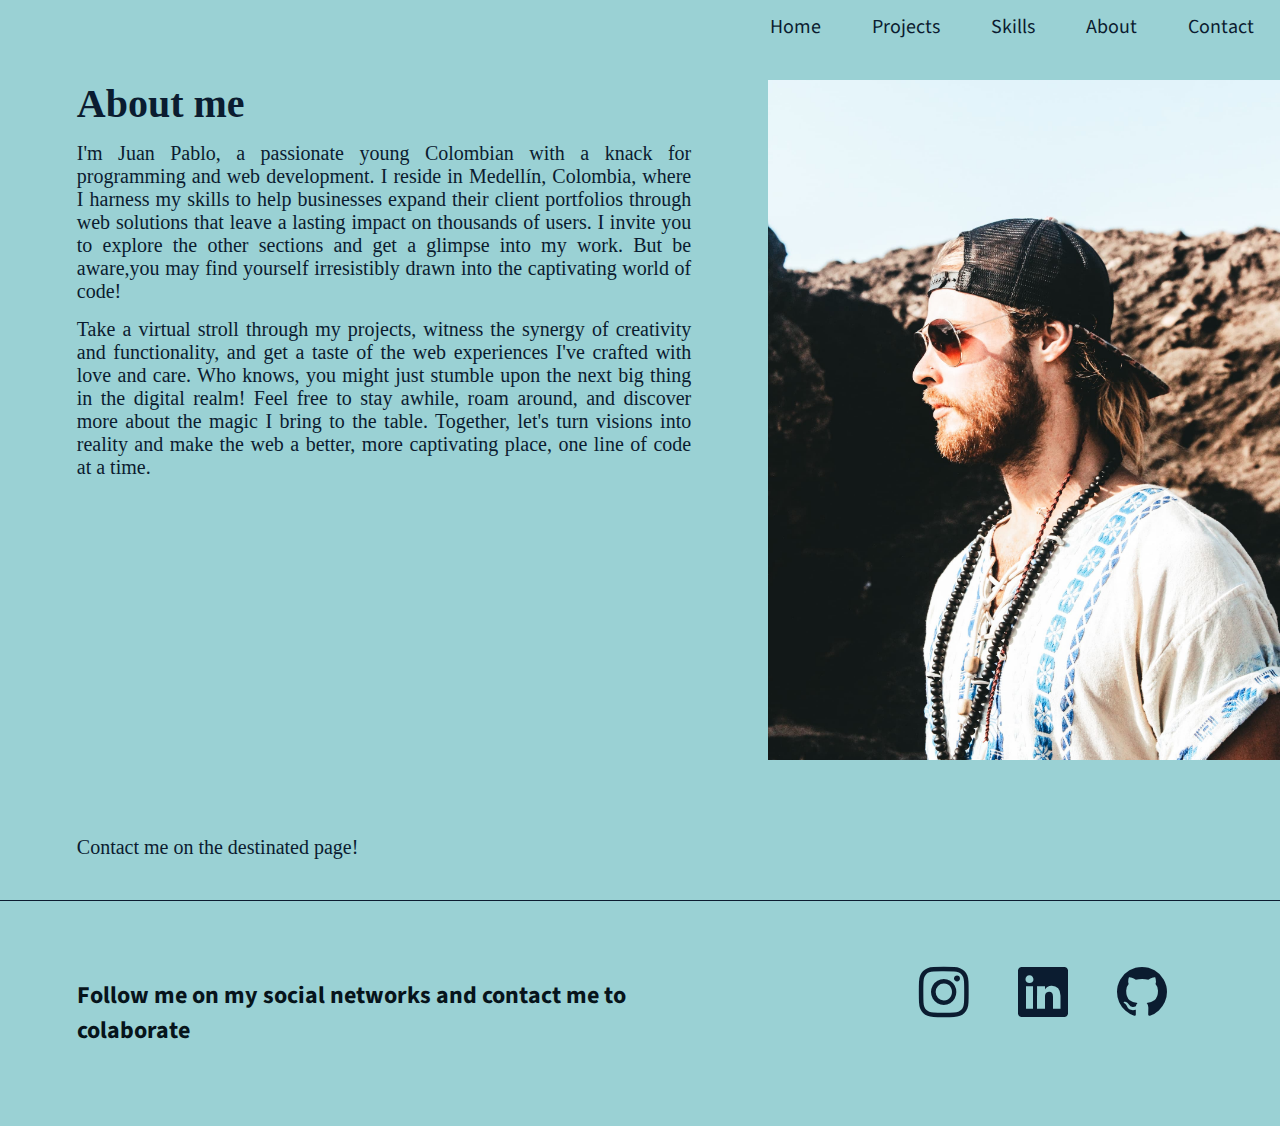
<file: pages/about.html>
<!DOCTYPE html>
<html lang="en">

<head>
  <meta charset="UTF-8">
  <meta name="viewport" content="width=device-width, initial-scale=1.0">
  <meta charset="UTF-8" />
  <meta http-equiv="X-UA-Compatible" content="IE=edge" />
  <meta name="viewport" content="width=device-width, initial-scale=1.0" />
  <meta name="description"
    content="Welcome to my young programmer portfolio! I am a passionate Java developer with a knack for creative problem-solving. Explore my projects and discover how I bring innovative solutions to life. Let's connect and collaborate on exciting ventures together!">
  <meta name="keywords"
    content="Young Programmer, Java Developer, Java Programming, Problem-Solving, Coding Projects, Software Development, Web Development, Java Solutions, Programming Portfolio, Java Projects, Software Engineer, Java Enthusiast, Problem-Solving Skills, Creative Programming, Innovative Solutions, Technology Showcase, Programming Enthusiast, Coding Enthusiast, Java Code Samples, Java Applications, Spring boot, Spring data Jpa, Spring web, Hibernate">
  <meta property="og:title" content="Juan Pablo López - About">
  <meta property="og:description"
    content="Welcome to my young programmer portfolio! I am a passionate Java developer with a knack for creative problem-solving. Explore my projects and discover how I bring innovative solutions to life. Let's connect and collaborate on exciting ventures together!">
  <meta property="og:image" content="https://i.pravatar.cc/150?img=12">
  <meta property="og:url" content="https://juanlopezportfolio.netlify.app/">
  <meta property="og:type" content="website">
  <meta property="og:site_name" content="Juan Pablo López - Portfolio">

  <link rel="stylesheet" href="https://cdnjs.cloudflare.com/ajax/libs/animate.css/4.1.1/animate.min.css" />
  <link href="https://cdn.jsdelivr.net/npm/bootstrap@5.3.0/dist/css/bootstrap.min.css" rel="stylesheet"
    integrity="sha384-9ndCyUaIbzAi2FUVXJi0CjmCapSmO7SnpJef0486qhLnuZ2cdeRhO02iuK6FUUVM" crossorigin="anonymous">
  <link rel="stylesheet" href="../css/index.css">
  <link rel="shortcut icon" href="../img/favicon.ico" type="image/x-icon">
  <link rel="icon" href="../img/favicon.ico" type="image/x-icon">
  <title>Juan Pablo López - About</title>
</head>

<body>
  <header class="header">
    <nav class="navbar">
      <ul>
        <li class="navbar-item">
          <a href="../index.html">Home</a>
        </li>
        <li class="navbar-item">
          <a href="./projects.html">Projects</a>
        </li>
        <li class="navbar-item">
          <a href="./skills.html">Skills</a>
        </li>
        <li class="navbar-item">
          <a href="./about.html">About</a>
        </li>
        <li class="navbar-item">
          <a href="./contact.html">Contact</a>
        </li>
      </ul>
    </nav>
  </header>

  <main class="about-main-section" id="">

    <section class="hero-section">
      <div>
        <h1>About me</h1>
        <p>I'm Juan Pablo, a passionate young Colombian with
          a knack for programming and web development. I reside in Medellín, Colombia, where I harness my skills to
          help businesses expand their client portfolios through web solutions that leave a lasting impact on thousands
          of users. I invite you to explore the other sections and get a glimpse into
          my work. But be aware,you may find
          yourself irresistibly drawn into the captivating world of code!</p>
        <p>Take a virtual stroll through my projects, witness the synergy
          of creativity and functionality, and get a taste of the web
          experiences I've crafted with love and care. Who knows, you might
          just stumble upon the next big thing in the digital realm! Feel free to stay awhile, roam around, and discover
          more about the
          magic I bring to the table. Together, let's turn visions into
          reality and make the web a better, more captivating place, one
          line of code at a time.</p>
      </div>
      <img src="../img/blonde-man.jpg" alt="Photo of a blonde man wearing a cap and with a mountain behind him"
        class="about-me-photograph">
    </section>

    <section class="bottom-section">
      <p>Contact me on the destinated page!</p>
    </section>

  </main>

  <footer class="footer">
    <div>
      <p class="footer-paragraph">
        Follow me on my social networks and contact me to colaborate
      </p>
    </div>

    <div class="social-icons-container">
      <a href="https://www.instagram.com/" target="_blank">
        <i class="bi bi-instagram"></i>
      </a>
      <a href="https://www.linkedin.com/in/juan-lopez-636b8a1a6/" target="_blank">
        <i class="bi bi-linkedin"></i>
      </a>
      <a href="https://github.com/" target="_blank">
        <i class="bi bi-github"></i>
      </a>
    </div>
  </footer>
  <script src="https://cdn.jsdelivr.net/npm/bootstrap@5.3.0/dist/js/bootstrap.bundle.min.js"
    integrity="sha384-geWF76RCwLtnZ8qwWowPQNguL3RmwHVBC9FhGdlKrxdiJJigb/j/68SIy3Te4Bkz"
    crossorigin="anonymous"></script>
</body>

</html>
</file>
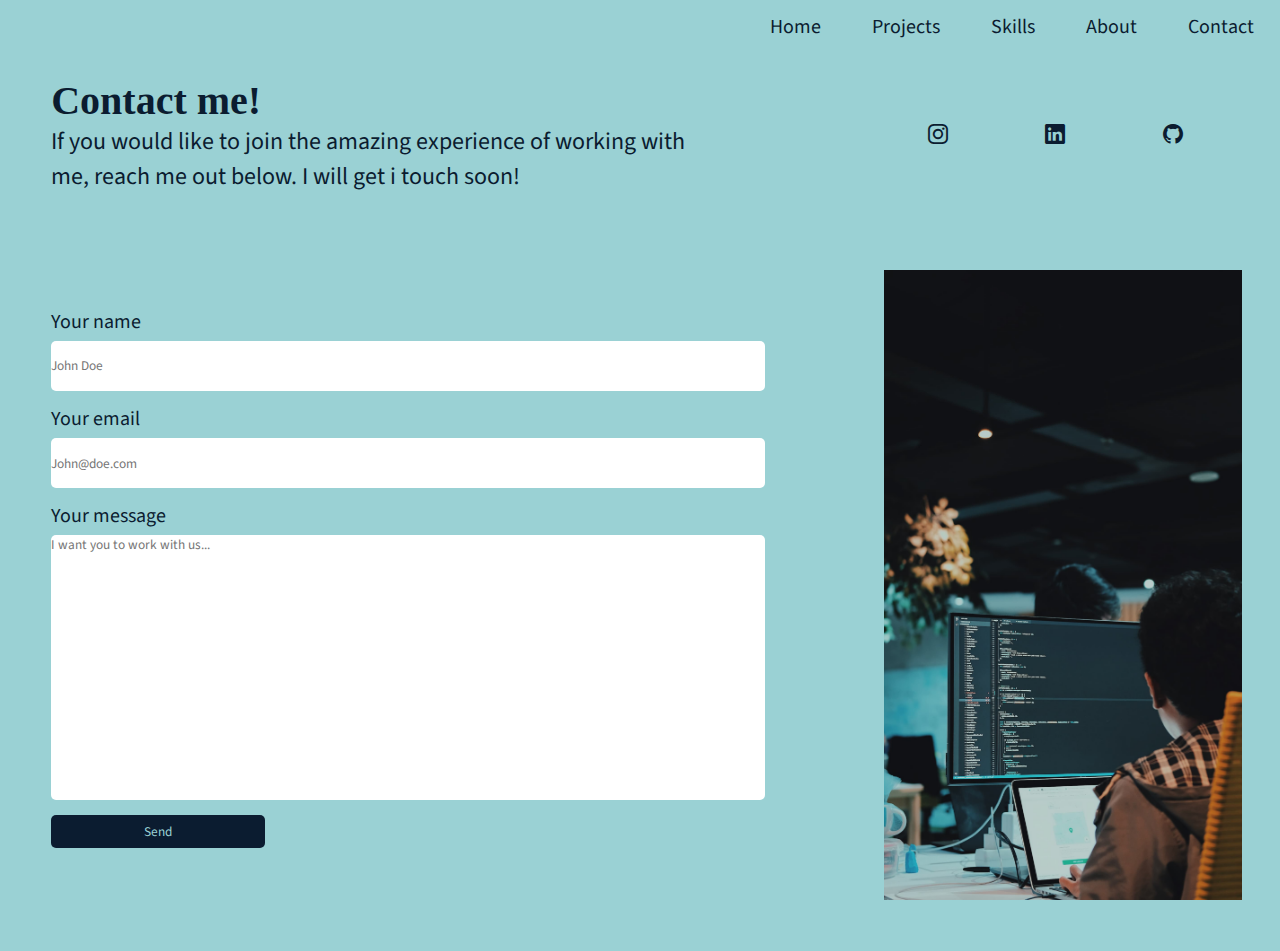
<file: pages/contact.html>
<!DOCTYPE html>
<html lang="en">

<head>
  <meta charset="UTF-8">
  <meta name="viewport" content="width=device-width, initial-scale=1.0">
  <meta charset="UTF-8" />
  <meta http-equiv="X-UA-Compatible" content="IE=edge" />
  <meta name="viewport" content="width=device-width, initial-scale=1.0" />
  <meta name="description"
    content="Welcome to my young programmer portfolio! I am a passionate Java developer with a knack for creative problem-solving. Explore my projects and discover how I bring innovative solutions to life. Let's connect and collaborate on exciting ventures together!">
  <meta name="keywords"
    content="Young Programmer, Java Developer, Java Programming, Problem-Solving, Coding Projects, Software Development, Web Development, Java Solutions, Programming Portfolio, Java Projects, Software Engineer, Java Enthusiast, Problem-Solving Skills, Creative Programming, Innovative Solutions, Technology Showcase, Programming Enthusiast, Coding Enthusiast, Java Code Samples, Java Applications, Spring boot, Spring data Jpa, Spring web, Hibernate">
  <meta property="og:title" content="Juan Pablo López - Contact">
  <meta property="og:description"
    content="Welcome to my young programmer portfolio! I am a passionate Java developer with a knack for creative problem-solving. Explore my projects and discover how I bring innovative solutions to life. Let's connect and collaborate on exciting ventures together!">
  <meta property="og:image" content="https://i.pravatar.cc/150?img=12">
  <meta property="og:url" content="https://juanlopezportfolio.netlify.app/">
  <meta property="og:type" content="website">
  <meta property="og:site_name" content="Juan Pablo López - Portfolio">

  <link rel="stylesheet" href="https://cdnjs.cloudflare.com/ajax/libs/animate.css/4.1.1/animate.min.css" />
  <link href="https://cdn.jsdelivr.net/npm/bootstrap@5.3.0/dist/css/bootstrap.min.css" rel="stylesheet"
    integrity="sha384-9ndCyUaIbzAi2FUVXJi0CjmCapSmO7SnpJef0486qhLnuZ2cdeRhO02iuK6FUUVM" crossorigin="anonymous">
  <link rel="stylesheet" href="../css/index.css">
  <link rel="shortcut icon" href="../img/favicon.ico" type="image/x-icon">
  <link rel="icon" href="../img/favicon.ico" type="image/x-icon">
  <title>Juan Pablo López - Contact</title>
</head>

<body>
  <header class="header">
    <nav class="navbar">
      <ul>
        <li class="navbar-item">
          <a href="../index.html">Home</a>
        </li>
        <li class="navbar-item">
          <a href="./projects.html">Projects</a>
        </li>
        <li class="navbar-item">
          <a href="./skills.html">Skills</a>
        </li>
        <li class="navbar-item">
          <a href="./about.html">About</a>
        </li>
        <li class="navbar-item">
          <a href="./contact.html">Contact</a>
        </li>
      </ul>
    </nav>
  </header>

  <main class="contact-main-section" id="main-section">
    <div class="contact-paragraph-container">
      <h1>Contact me!</h1>
      <p>If you would like to join the amazing experience of working with me, reach me out below. I will get i touch
        soon!</p>
    </div>

    <div class="social-icons-container animate__animated animate__pulse animate__repeat-2 animate__delay-3s">
      <a href="https://www.instagram.com/" target="_blank">
        <i class="bi bi-instagram fs-2"></i>
      </a>
      <a href="https://www.linkedin.com/in/juan-lopez-636b8a1a6/" target="_blank">
        <i class="bi bi-linkedin fs-2"></i>
      </a>
      <a href="https://github.com/" target="_blank">
        <i class="bi bi-github fs-2"></i>
      </a>
    </div>
  </main>

  <footer class="contact-footer" id="footer">
    <form action="">
      <div>
        <label for="name">Your name</label>
        <input type="text" id="name" name="name" placeholder="John Doe">
      </div>

      <div>
        <label for="email">Your email</label>
        <input type="text" id="email" name="email" placeholder="John@doe.com">
      </div>

      <div>
        <label for="message">Your message</label>
        <textarea id="message" name="message" placeholder="I want you to work with us..."></textarea>
      </div>

      <div>
        <button class="animate__animated animate__pulse animate__repeat-2 animate__delay-3s" type="submit">Send</button>
      </div>
    </form>
    <img src="../img/young-programmer.jpg" alt="Photo of a young man programmer on an office" />
  </footer>

  <script src="https://cdn.jsdelivr.net/npm/bootstrap@5.3.0/dist/js/bootstrap.bundle.min.js"
    integrity="sha384-geWF76RCwLtnZ8qwWowPQNguL3RmwHVBC9FhGdlKrxdiJJigb/j/68SIy3Te4Bkz"
    crossorigin="anonymous"></script>
</body>

</html>
</file>
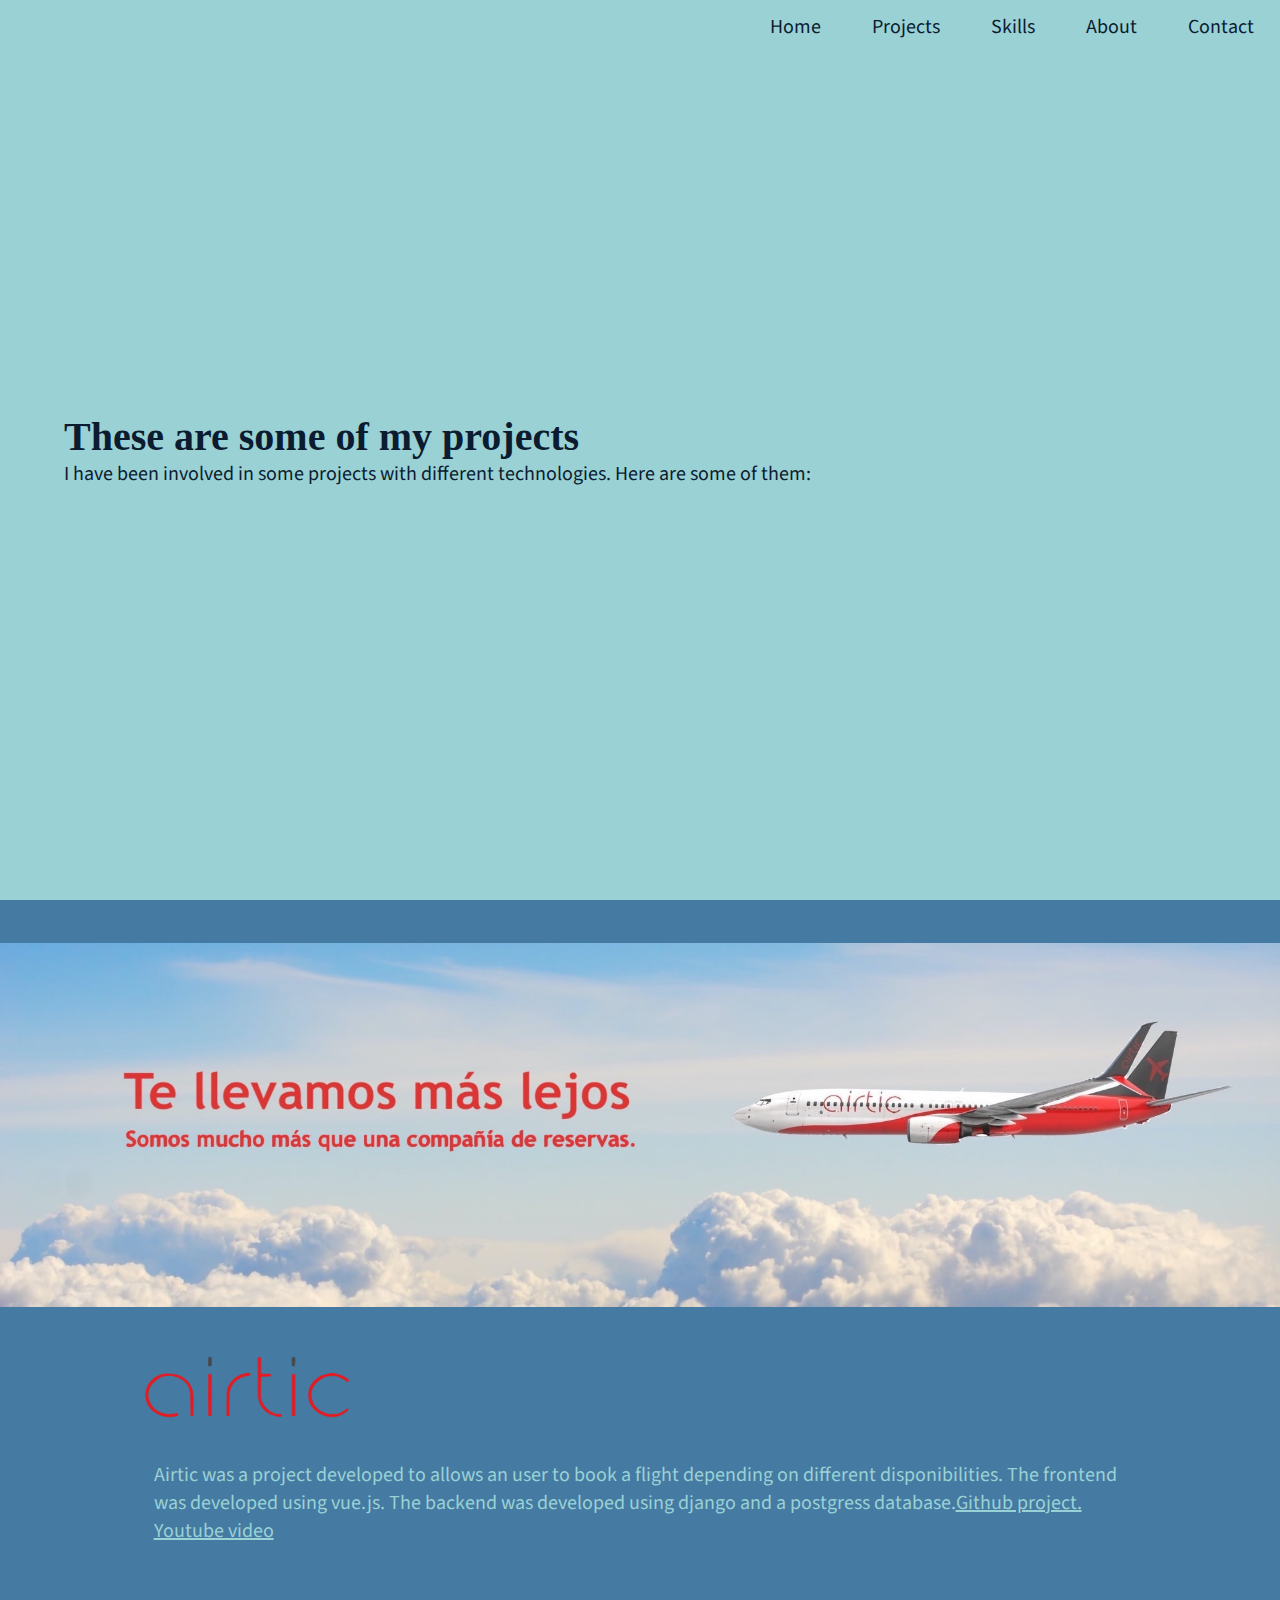
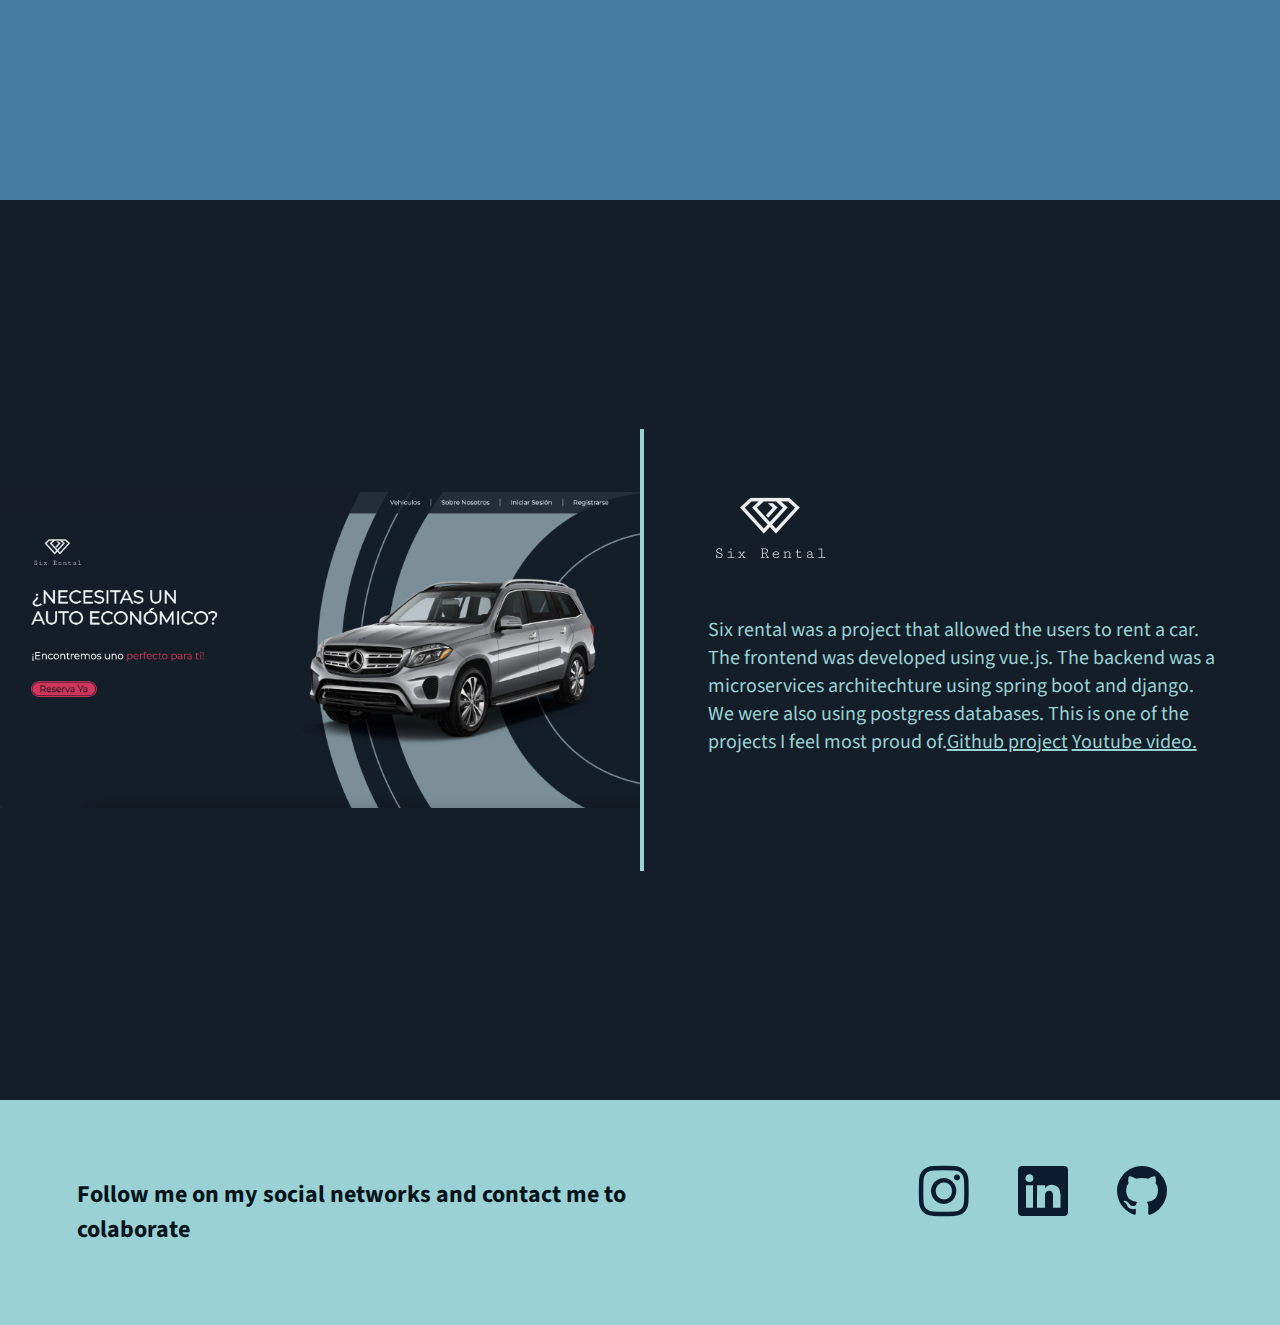
<file: pages/projects.html>
<!DOCTYPE html>
<html lang="en">

<head>
  <meta charset="UTF-8" />
  <meta name="viewport" content="width=device-width, initial-scale=1.0" />
  <meta charset="UTF-8" />
  <meta http-equiv="X-UA-Compatible" content="IE=edge" />
  <meta name="viewport" content="width=device-width, initial-scale=1.0" />
  <meta name="description"
    content="Welcome to my young programmer portfolio! I am a passionate Java developer with a knack for creative problem-solving. Explore my projects and discover how I bring innovative solutions to life. Let's connect and collaborate on exciting ventures together!">
  <meta name="keywords"
    content="Young Programmer, Java Developer, Java Programming, Problem-Solving, Coding Projects, Software Development, Web Development, Java Solutions, Programming Portfolio, Java Projects, Software Engineer, Java Enthusiast, Problem-Solving Skills, Creative Programming, Innovative Solutions, Technology Showcase, Programming Enthusiast, Coding Enthusiast, Java Code Samples, Java Applications, Spring boot, Spring data Jpa, Spring web, Hibernate">
  <meta property="og:title" content="Juan Pablo López - Projects">
  <meta property="og:description"
    content="Welcome to my young programmer portfolio! I am a passionate Java developer with a knack for creative problem-solving. Explore my projects and discover how I bring innovative solutions to life. Let's connect and collaborate on exciting ventures together!">
  <meta property="og:image" content="https://i.pravatar.cc/150?img=12">
  <meta property="og:url" content="https://juanlopezportfolio.netlify.app/">
  <meta property="og:type" content="website">
  <meta property="og:site_name" content="Juan Pablo López - Portfolio">

  <link rel="stylesheet" href="https://cdnjs.cloudflare.com/ajax/libs/animate.css/4.1.1/animate.min.css" />
  <link href="https://cdn.jsdelivr.net/npm/bootstrap@5.3.0/dist/css/bootstrap.min.css" rel="stylesheet"
    integrity="sha384-9ndCyUaIbzAi2FUVXJi0CjmCapSmO7SnpJef0486qhLnuZ2cdeRhO02iuK6FUUVM" crossorigin="anonymous">
  <link rel="stylesheet" href="../css/index.css">
  <link rel="shortcut icon" href="../img/favicon.ico" type="image/x-icon">
  <link rel="icon" href="../img/favicon.ico" type="image/x-icon">
  <title>Juan Pablo López - Projects</title>
</head>

<body>
  <header class="header">
    <nav class="navbar">
      <ul>
        <li class="navbar-item">
          <a href="../index.html">Home</a>
        </li>
        <li class="navbar-item">
          <a href="#main-section">Projects</a>
        </li>
        <li class="navbar-item">
          <a href="./skills.html">Skills</a>
        </li>
        <li class="navbar-item">
          <a href="./about.html">About</a>
        </li>
        <li class="navbar-item">
          <a href="./contact.html">Contact</a>
        </li>
      </ul>
    </nav>
  </header>

  <main class="projects-hero" id="">
    <section class="projects-hero-section">
      <h1>These are some of my projects</h1>
      <p>I have been involved in some projects with different technologies. Here are some of them:</p>
    </section>

    <section class="projects-air-section">
      <div>
        <img class="airtic-logo" src="../img/airtic.png" alt="Logo of an airplanes company">
        <p class="airtic-description"> Airtic was a project developed to allows an user to book a flight depending on
          different disponibilities.
          The frontend was developed using vue.js. The backend was developed using django and a postgress database.<a
            href="https://github.com/jplopez93/BookingsAPIFrontend" target="_blank">Github project.</a> <a
            href="https://youtu.be/ZzlgCJFc11A?t=226" target="_blank">Youtube video</a></p>
      </div>
      <img class="airtic" src=" ../img/project2.jpeg" alt="Image of an airplanes company called airtic">
    </section>

    <section class="projects-bottom-section">
      <img class="six-rental" src="../img/project1.png" alt="photo of a vehicles rental website called six-rental">
      <div>
        <img class="six-rental-logo" src="../img/sixrental.png" alt="logo of a vehicles rental company">
        <p class="six-rental-description">Six rental was a project that allowed the users to rent a car. The frontend
          was developed using vue.js. The
          backend was a microservices architechture using spring boot and django. We were also using postgress
          databases. This is one of the projects I feel most proud of.<a href="https://github.com/DjgutiA/4a-docs"
            target="_blank">Github project</a> <a href="https://youtu.be/Jx7s-BxWiro?t=131" target="_blank">Youtube
            video. </a></p>
      </div>
    </section>

  </main>

  <footer class="footer">
    <div>
      <p class="footer-paragraph">
        Follow me on my social networks and contact me to colaborate
      </p>
    </div>

    <div class="social-icons-container">
      <a href="https://www.instagram.com/" target="_blank">
        <i class="bi bi-instagram"></i>
      </a>
      <a href="https://www.linkedin.com/in/juan-lopez-636b8a1a6/" target="_blank">
        <i class="bi bi-linkedin"></i>
      </a>
      <a href="https://github.com/" target="_blank">
        <i class="bi bi-github"></i>
      </a>
    </div>
  </footer>
  <script src="https://cdn.jsdelivr.net/npm/bootstrap@5.3.0/dist/js/bootstrap.bundle.min.js"
    integrity="sha384-geWF76RCwLtnZ8qwWowPQNguL3RmwHVBC9FhGdlKrxdiJJigb/j/68SIy3Te4Bkz"
    crossorigin="anonymous"></script>
</body>

</html>
</file>
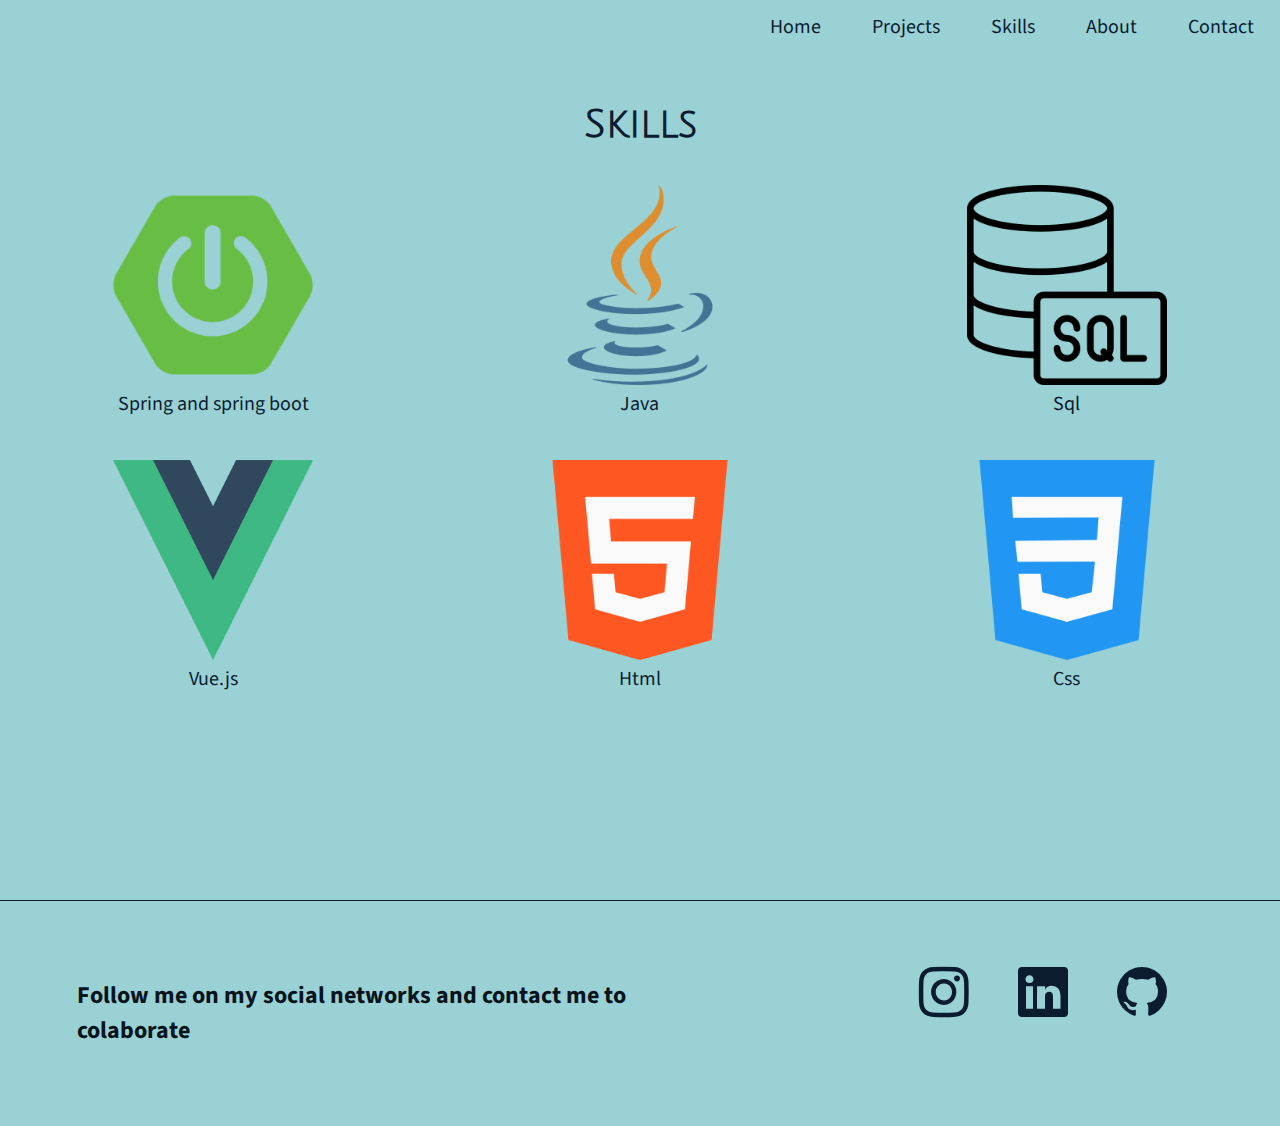
<file: pages/skills.html>
<!DOCTYPE html>
<html lang="en">

<head>
  <meta charset="UTF-8" />
  <meta name="viewport" content="width=device-width, initial-scale=1.0" />
  <meta charset="UTF-8" />
  <meta http-equiv="X-UA-Compatible" content="IE=edge" />
  <meta name="viewport" content="width=device-width, initial-scale=1.0" />
  <meta name="description"
    content="Welcome to my young programmer portfolio! I am a passionate Java developer with a knack for creative problem-solving. Explore my projects and discover how I bring innovative solutions to life. Let's connect and collaborate on exciting ventures together!">
  <meta name="keywords"
    content="Young Programmer, Java Developer, Java Programming, Problem-Solving, Coding Projects, Software Development, Web Development, Java Solutions, Programming Portfolio, Java Projects, Software Engineer, Java Enthusiast, Problem-Solving Skills, Creative Programming, Innovative Solutions, Technology Showcase, Programming Enthusiast, Coding Enthusiast, Java Code Samples, Java Applications, Spring boot, Spring data Jpa, Spring web, Hibernate">
  <meta property="og:title" content="Juan Pablo López - Skills">
  <meta property="og:description"
    content="Welcome to my young programmer portfolio! I am a passionate Java developer with a knack for creative problem-solving. Explore my projects and discover how I bring innovative solutions to life. Let's connect and collaborate on exciting ventures together!">
  <meta property="og:image" content="https://i.pravatar.cc/150?img=12">
  <meta property="og:url" content="https://juanlopezportfolio.netlify.app/">
  <meta property="og:type" content="website">
  <meta property="og:site_name" content="Juan Pablo López - Portfolio">

  <link rel="stylesheet" href="https://cdnjs.cloudflare.com/ajax/libs/animate.css/4.1.1/animate.min.css" />
  <link href="https://cdn.jsdelivr.net/npm/bootstrap@5.3.0/dist/css/bootstrap.min.css" rel="stylesheet"
    integrity="sha384-9ndCyUaIbzAi2FUVXJi0CjmCapSmO7SnpJef0486qhLnuZ2cdeRhO02iuK6FUUVM" crossorigin="anonymous">
  <link rel="stylesheet" href="../css/index.css">
  <link rel="shortcut icon" href="../img/favicon.ico" type="image/x-icon">
  <link rel="icon" href="../img/favicon.ico" type="image/x-icon">
  <title>Juan Pablo López - Skills</title>
</head>

<body>
  <header class="header">
    <nav class="navbar">
      <ul>
        <li class="navbar-item">
          <a href="../index.html">Home</a>
        </li>
        <li class="navbar-item">
          <a href="./projects.html">Projects</a>
        </li>
        <li class="navbar-item">
          <a href="./skills.html">Skills</a>
        </li>
        <li class="navbar-item">
          <a href="./about.html">About</a>
        </li>
        <li class="navbar-item">
          <a href="./contact.html">Contact</a>
        </li>
      </ul>
    </nav>
  </header>

  <main class="skill-main-section">
    <h1>Skills</h1>

    <div class="skills-container">
      <div class="animate__animated animate__backInLeft">
        <a href="https://spring.io/" target="_blank">
          <img src="../img/spring.default" alt="Spring boot logo">
        </a>
        <p class="skill-description">Spring and spring boot</p>
      </div>
      <div class="animate__animated animate__backInLeft animate__delay-1s">
        <a href="https://www.oracle.com/co/java/" target="_blank">
          <img src="../img/java.png" alt="Java logo">
        </a>
        <p class="skill-description">Java</p>
      </div>
      <div class="animate__animated animate__backInLeft animate__delay-2s">
        <a href="https://www.mysql.com/" target="_blank">
          <img src="../img/servidor-sql.png" alt="Sql logo">
        </a>
        <p class="skill-description">Sql</p>
      </div>
      <div class="animate__animated animate__backInLeft  animate__delay-3s">
        <a href="https://vuejs.org/" target="_blank">
          <img src="../img/vue.png" alt="Vue.js logo">
        </a>
        <p class="skill-description">Vue.js</p>
      </div>
      <div class="animate__animated animate__backInLeft animate__delay-4s">
        <a href="https://developer.mozilla.org/es/docs/Web/HTML" target="_blank">
          <img src="../img/html.png" alt="Html logo">
        </a>
        <p class="skill-description">Html</p>
      </div>
      <div class="animate__animated animate__backInLeft  animate__delay-5s">
        <a href="https://developer.mozilla.org/es/docs/Web/CSS" target="_blank">
          <img src="../img/css.png" alt="Css logo">
        </a>
        <p class="skill-description">Css</p>
      </div>
    </div>
  </main>

  <footer class="footer">
    <div>
      <p class="footer-paragraph">
        Follow me on my social networks and contact me to colaborate
      </p>
    </div>

    <div class="social-icons-container">
      <a href="https://www.instagram.com/" target="_blank">
        <i class="bi bi-instagram"></i>
      </a>
      <a href="https://www.linkedin.com/in/juan-lopez-636b8a1a6/" target="_blank">
        <i class="bi bi-linkedin"></i>
      </a>
      <a href="https://github.com/" target="_blank">
        <i class="bi bi-github"></i>
      </a>
    </div>
  </footer>
  <script src="https://cdn.jsdelivr.net/npm/bootstrap@5.3.0/dist/js/bootstrap.bundle.min.js"
    integrity="sha384-geWF76RCwLtnZ8qwWowPQNguL3RmwHVBC9FhGdlKrxdiJJigb/j/68SIy3Te4Bkz"
    crossorigin="anonymous"></script>
</body>

</html>
</file>
<file: css/index.css>
@import url("https://fonts.googleapis.com/css2?family=Archivo+Narrow:wght@400;700&family=Julius+Sans+One:wght@400;700&family=Source+Sans+3&display=swap");
@import url("https://cdn.jsdelivr.net/npm/bootstrap-icons@1.10.5/font/bootstrap-icons.css");
@import url("https://fonts.googleapis.com/css2?family=Archivo+Narrow:wght@400;700&family=Julius+Sans+One:wght@400;700&family=Source+Sans+3&display=swap");
@import url("https://cdn.jsdelivr.net/npm/bootstrap-icons@1.10.5/font/bootstrap-icons.css");
* {
  margin: 0;
  padding: 0;
}

html {
  font-size: 20px;
  overflow-x: hidden;
}

h1 {
  font-family: var(--title-font);
  font-weight: 700;
}

.header .navbar {
  position: absolute;
  width: 100%;
}
.header .navbar ul {
  display: flex;
  justify-content: right;
  list-style-type: none;
  width: 100%;
}
.header .navbar ul .navbar-item {
  margin-inline: 2%;
  margin-block: 1%;
  font-family: "Source Sans 3", sans-serif;
}
.header .navbar ul .navbar-item a {
  text-decoration: none;
  color: #0b1c30;
  transition: 0.2s;
}
.header .navbar ul .navbar-item a:hover {
  color: #457aa2;
}

.main-section .hero-section {
  scroll-snap-align: center;
  width: 100vw;
  height: 100vh;
}
.main-section .hero-section .hero-video {
  width: 100%;
  height: 100%;
  object-fit: cover;
}
.main-section .hero-section .hero-video-mobile {
  display: none;
}
.main-section .hero-section .hero-content {
  position: absolute;
  top: 45%;
  padding-left: 10%;
  color: #9ad1d4;
}
.main-section .hero-section .hero-content .hero-title {
  font-size: 3.5rem;
}
.main-section .hero-section .hero-content .hero-paragraph {
  font-size: 1.6rem;
  font-family: "Source Sans 3", sans-serif;
}
.main-section .home-middle-section {
  scroll-snap-align: center;
  display: flex;
  align-items: center;
  width: 100vw;
  height: 100vh;
  background-color: #9ad1d4;
}
.main-section .home-middle-section .hero-section-avatar {
  padding-inline-start: 5%;
}
.main-section .home-middle-section .hero-section-paragraph {
  font-family: "Source Sans 3", sans-serif;
  font-size: 1.2rem;
  text-align: justify;
  padding-inline: 5%;
  color: #07141b;
  font-weight: bold;
}
.main-section .home-bottom-section {
  scroll-snap-align: center;
  width: 100vw;
  height: 100vh;
  display: flex;
}
.main-section .home-bottom-section .something-about-photo {
  width: 30%;
  height: 100%;
  object-fit: cover;
}
.main-section .home-bottom-section .something-about-container {
  display: flex;
  flex-direction: column;
  justify-content: center;
  background-color: #0b1c30;
}
.main-section .home-bottom-section .something-about-container .something-about-title {
  margin-bottom: 7%;
  margin-left: 10%;
  font-size: 2rem;
  font-family: "Julius Sans One", sans-serif;
  color: #9ad1d4;
}
.main-section .home-bottom-section .something-about-container .something-about-paragraph-container {
  text-align: justify;
  padding-left: 20%;
  margin-right: 10%;
}
.main-section .home-bottom-section .something-about-container .something-about-paragraph-container .something-about-paragraph {
  margin-block: 2%;
  font-family: "Source Sans 3", sans-serif;
  font-weight: bold;
  color: #9ad1d4;
}

.footer {
  scroll-snap-align: center;
  background-color: #9ad1d4;
  display: flex;
  justify-content: space-between;
  padding: 5%;
}
.footer div .footer-paragraph {
  font-size: 1.2rem;
  font-family: "Source Sans 3", sans-serif;
  font-weight: bold;
  padding-block: 2%;
  margin-left: 2%;
  color: #07141b;
}
.footer .social-icons-container {
  width: 30%;
  display: flex;
  justify-content: space-evenly;
}
.footer .social-icons-container a i {
  color: #0b1c30;
  font-size: 50px;
  transition-duration: 0.2s;
}
.footer .social-icons-container a:hover {
  color: #457aa2;
}

.about-main-section {
  height: 100vh;
  scroll-snap-align: center;
  background-color: #9ad1d4;
  color: #0b1c30;
  border-bottom: 1px solid #0b1c30;
  display: flex;
  flex-direction: column;
  justify-content: center;
}
.about-main-section > .hero-section {
  display: flex;
  justify-content: space-between;
  width: 100%;
  height: 84%;
  padding-top: 3%;
}
.about-main-section > .hero-section .about-me-photograph {
  object-fit: cover;
  height: 90%;
  width: 40%;
}
.about-main-section > .hero-section div {
  width: 60%;
}
.about-main-section > .hero-section div h1, .about-main-section > .hero-section div p {
  padding: 0 10% 2% 10%;
  text-align: justify;
}
.about-main-section .bottom-section {
  padding-left: 6%;
}

.contact-main-section {
  display: flex;
  justify-content: space-between;
  align-items: center;
  height: 30vh;
  background-color: #9ad1d4;
  color: #0b1c30;
}
.contact-main-section .contact-paragraph-container {
  display: flex;
  flex-direction: column;
  justify-content: center;
  padding-left: 4%;
}
.contact-main-section .contact-paragraph-container p {
  font-size: 24px;
  width: 85%;
  font-family: "Source Sans 3", sans-serif;
}
.contact-main-section .social-icons-container {
  width: 50%;
  display: flex;
  flex-direction: row;
  justify-content: space-evenly;
}
.contact-main-section .social-icons-container a i {
  color: #0b1c30;
}

.contact-footer {
  height: 70vh;
  display: flex;
  align-items: center;
  padding: 0 3% 4% 4%;
  color: #0b1c30;
  background-color: #9ad1d4;
}
.contact-footer img {
  width: 30%;
  height: 100%;
  object-fit: cover;
}
.contact-footer form {
  width: 60%;
  margin-right: 10%;
}
.contact-footer form div {
  width: 100%;
  display: flex;
  flex-direction: column;
  margin-bottom: 2%;
}
.contact-footer label {
  border-radius: 5px;
  border: none;
  font-family: "Source Sans 3", sans-serif;
  padding-bottom: 5px;
}
.contact-footer input {
  border-radius: 5px;
  border: none;
  font-family: "Source Sans 3", sans-serif;
  height: 50px;
}
.contact-footer textarea {
  border-radius: 5px;
  border: none;
  font-family: "Source Sans 3", sans-serif;
  height: 265px;
  resize: none;
}
.contact-footer button {
  border-radius: 5px;
  border: none;
  font-family: "Source Sans 3", sans-serif;
  width: 30%;
  padding: 1%;
  text-align: center;
  background-color: #0b1c30;
  color: #9ad1d4;
  transition: 0.2s;
}
.contact-footer button:hover {
  background-color: #457aa2;
}

.home-header {
  position: absolute;
  display: flex;
  justify-content: end;
  align-items: end;
  width: 95%;
  height: 90%;
  z-index: 1;
}
.home-header .home-navbar {
  display: flex;
  flex-direction: column;
  justify-content: center;
}
.home-header .home-navbar > ul {
  list-style-type: none;
}
.home-header .home-navbar > ul .home-navbar-item .home-navbar-item-link {
  text-decoration: none;
  color: #9ad1d4;
  font-family: "Source Sans 3", sans-serif;
  font-size: 1.5rem;
  transition-duration: 0.2s;
}
.home-header .home-navbar > ul .home-navbar-item:hover {
  color: #457aa2;
}

.projects-hero {
  width: 100vw;
  height: 300vh;
  scroll-snap-align: center;
}
.projects-hero .projects-hero-section {
  width: 100%;
  height: 100vh;
  display: flex;
  flex-direction: column;
  justify-content: center;
  background-color: #9ad1d4;
  color: #0b1c30;
  scroll-snap-align: center;
}
.projects-hero .projects-hero-section p {
  font-family: "Source Sans 3", sans-serif;
  margin-inline: 5%;
}
.projects-hero .projects-hero-section h1 {
  margin-inline: 5%;
}
.projects-hero .projects-bottom-section {
  display: flex;
  align-items: center;
  scroll-snap-align: center;
  background-color: #141E28;
  scroll-snap-align: center;
}
.projects-hero .projects-bottom-section .six-rental {
  width: 50%;
  height: 100vh;
  object-fit: contain;
}
.projects-hero .projects-bottom-section div {
  width: 50%;
  height: 442px;
  border-left: 4px solid #9ad1d4;
}
.projects-hero .projects-bottom-section div .six-rental-description {
  padding-left: 10%;
  font-family: "Source Sans 3", sans-serif;
  color: #9ad1d4;
  padding-right: 10%;
}
.projects-hero .projects-bottom-section div .six-rental-description a {
  text-decoration: underline;
  color: #9ad1d4;
  transition: 0.2s;
}
.projects-hero .projects-bottom-section div .six-rental-description a:hover {
  color: #457aa2;
}
.projects-hero .projects-bottom-section div .six-rental-logo {
  padding-top: 5%;
  width: 150px;
  margin-left: 8%;
}
.projects-hero .projects-air-section {
  scroll-snap-align: center;
  height: 100vh;
  display: flex;
  justify-content: space-between;
  align-items: center;
  background-color: #457aa2;
}
.projects-hero .projects-air-section .airtic {
  height: 400px;
  width: 70%;
  object-fit: cover;
}
.projects-hero .projects-air-section div .airtic-description {
  padding-left: 10%;
  font-family: "Source Sans 3", sans-serif;
  color: #9ad1d4;
  margin-top: 2%;
  margin-left: 2%;
  padding-right: 10%;
}
.projects-hero .projects-air-section div .airtic-description a {
  text-decoration: underline;
  color: #9ad1d4;
  transition: 0.2s;
}
.projects-hero .projects-air-section div .airtic-description a:hover {
  color: #103573;
}
.projects-hero .projects-air-section div .airtic-logo {
  width: 250px;
  height: 80px;
  margin-left: 10%;
}

.skill-main-section {
  display: flex;
  flex-direction: column;
  align-items: center;
  height: 100vh;
  background-color: #9ad1d4;
  color: #0b1c30;
  border-bottom: 1px solid #0b1c30;
}
.skill-main-section h1 {
  margin-top: 8%;
  font-family: "Julius Sans One", sans-serif;
}
.skill-main-section .skills-container {
  margin-top: 3%;
  display: grid;
  grid-template-columns: 1fr 1fr 1fr;
  grid-template-rows: 1fr 1fr;
  width: 100%;
}
.skill-main-section .skills-container div {
  display: flex;
  flex-direction: column;
  align-items: center;
}
.skill-main-section .skills-container div:nth-child(1n+4) {
  margin-top: 5%;
}
.skill-main-section .skills-container div a img {
  width: 200px;
  height: 200px;
}
.skill-main-section .skills-container div .skill-description {
  font-family: "Source Sans 3", sans-serif;
}

@media screen and (max-width: 1655px) {
  .projects-hero {
    height: 300vh;
  }
  .projects-hero .projects-air-section {
    flex-direction: column-reverse;
  }
  .projects-hero .projects-air-section div {
    height: 50%;
  }
  .projects-hero .projects-air-section .airtic {
    width: 100%;
    object-fit: contain;
    height: 50%;
  }
}
@media screen and (max-width: 1170px) {
  .main-section .home-bottom-section {
    flex-direction: column;
    height: fit-content;
  }
  .main-section .home-bottom-section .something-about-photo {
    display: none;
  }
  .main-section .home-bottom-section .something-about-container .something-about-title {
    margin-top: 5%;
  }
  .main-section .home-bottom-section .something-about-container .something-about-paragraph-container {
    margin-inline: 10%;
    padding: 0 0 5% 0;
  }
  .projects-hero .projects-bottom-section {
    flex-direction: column;
    height: 100vh;
  }
  .projects-hero .projects-bottom-section .six-rental {
    width: 100%;
  }
  .projects-hero .projects-bottom-section div {
    width: 100%;
    border: none;
  }
  .skill-main-section {
    height: fit-content;
    padding-bottom: 9%;
  }
}
@media screen and (max-width: 1080px) {
  .home-header {
    width: 100%;
    height: fit-content;
  }
  .home-header .home-navbar {
    width: 100%;
  }
  .home-header ul {
    width: 100%;
    display: flex;
    margin-top: 2%;
    justify-content: right;
  }
  .home-header ul li {
    padding-inline: 2%;
  }
}
@media screen and (max-width: 950px) {
  .skill-main-section .skills-container {
    grid-template-columns: 1fr 1fr;
    grid-template-rows: 1fr 1fr 1fr;
  }
  .contact-main-section .social-icons-container {
    width: 50%;
  }
}
@media screen and (max-width: 780px) {
  .hero-title,
  .hero-paragraph {
    width: 90%;
  }
  .home-header ul {
    padding-left: 0;
    justify-content: center;
  }
  .main-section .hero-section .hero-video {
    display: none;
  }
  .main-section .hero-section .hero-video-mobile {
    display: block;
    position: absolute;
    top: 0;
    width: 100vw;
    height: 100vh;
    object-fit: cover;
  }
  .main-section .home-middle-section {
    flex-direction: column;
    align-items: center;
    justify-content: center;
  }
  .main-section .home-middle-section img {
    margin-bottom: 6%;
  }
  .footer {
    flex-direction: column;
  }
  .footer .social-icons-container {
    width: 100%;
  }
  .footer .social-icons-container a {
    font-size: 40px;
  }
  .projects-hero .projects-air-section .airtic {
    object-fit: cover;
    object-position: 80% 0;
    height: 45%;
    width: 100%;
  }
  .projects-hero .projects-air-section > div {
    padding-top: 10%;
  }
  .projects-hero .projects-bottom-section .six-rental {
    object-fit: cover;
    object-position: 80% 0;
  }
  .skill-main-section h1 {
    padding-top: 15%;
  }
  .about-main-section {
    width: 100vw;
    height: fit-content;
    padding-block: 10%;
  }
  .about-main-section .hero-section {
    flex-direction: column;
    justify-content: space-between;
    width: 100%;
  }
  .about-main-section .hero-section div {
    width: 100%;
  }
  .about-main-section .hero-section img {
    display: none;
  }
  .bottom-section {
    display: none;
  }
  .contact-footer img {
    display: none;
  }
  .contact-footer form {
    width: 90%;
  }
}
@media screen and (max-width: 660px) {
  .social-icons-container {
    height: 50%;
  }
  .contact-footer {
    height: auto;
  }
  .contact-main-section {
    flex-direction: column;
    padding-top: 15%;
  }
}
@media screen and (max-width: 470px) {
  .home-navbar ul {
    flex-direction: column;
    padding-right: 5%;
    align-items: end;
  }
  .about-main-section .hero-section h1 {
    margin-top: 10%;
  }
  .skill-main-section .skills-container {
    grid-template-columns: 1fr;
    grid-template-rows: repeat(6, 1fr);
  }
}
@media screen and (max-width: 470px) and (max-height: 915px) {
  .contact-main-section .contact-paragraph-container p {
    width: 100%;
    font-size: 20px;
    padding-right: 4%;
  }
  .contact-main-section .social-icons-container {
    display: none;
  }
}

/*# sourceMappingURL=index.css.map */
</file>
